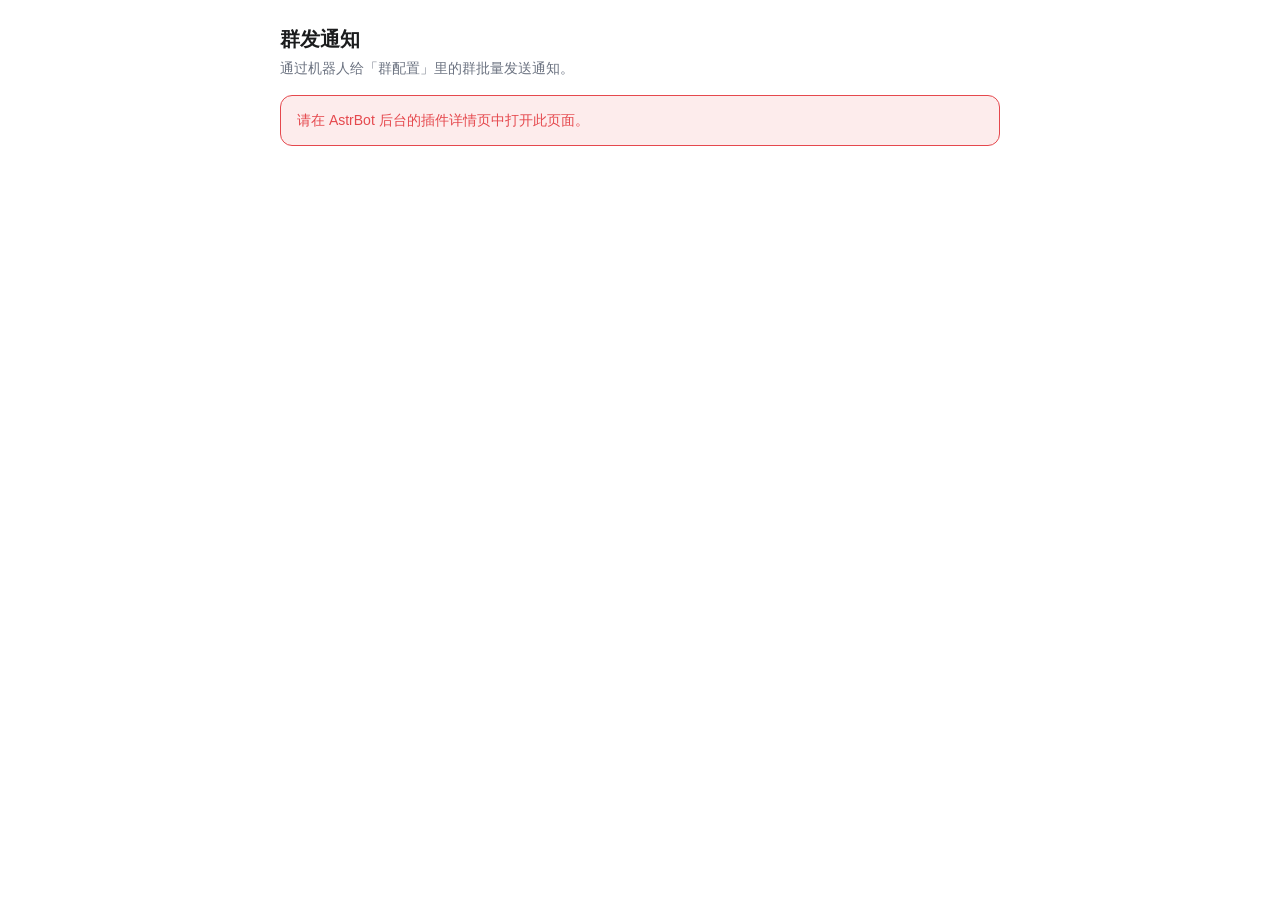
<file: views/broadcast/index.html>
<!doctype html>
<html lang="zh-CN">
  <head>
    <meta charset="utf-8" />
    <meta name="viewport" content="width=device-width, initial-scale=1" />
    <title>群发通知</title>
    <link rel="stylesheet" href="./style.css" />
  </head>
  <body>
    <main class="page">
      <header class="page-header">
        <div class="page-title">
          <h1>群发通知</h1>
          <p class="muted">通过机器人给「群配置」里的群批量发送通知。</p>
        </div>
      </header>

      <section id="status" class="status" hidden>
        <span id="status-text"></span>
        <button id="retry-load" class="btn btn-text" type="button" hidden>重试</button>
      </section>

      <div id="content" hidden>
        <!-- 1. 选择群 -->
        <section class="card">
          <div class="card-header">
            <h2>选择群</h2>
            <div class="card-actions">
              <span id="selected-count" class="muted small"></span>
              <button id="select-all" class="btn btn-text btn-sm" type="button">全选</button>
              <button id="select-none" class="btn btn-text btn-sm" type="button">清空</button>
            </div>
          </div>
          <ul id="target-list" class="target-list" aria-label="可发送的群"></ul>
          <p id="target-empty" class="muted card-empty" hidden>
            「群配置」里还没有群。请先到插件详情页的「群配置」页面添加群。
          </p>
        </section>

        <!-- 2. 通知内容 -->
        <section class="card">
          <div class="card-header"><h2>通知内容</h2></div>
          <div class="card-body">
            <textarea id="text" class="textarea" rows="6" placeholder="输入要发送的通知内容"></textarea>
            <div class="text-meta">
              <span id="text-count" class="muted small"></span>
            </div>

            <div class="image-row">
              <input id="image-input" type="file" accept="image/png,image/jpeg,image/gif" hidden />
              <button id="image-add" class="btn btn-outline" type="button">
                <svg viewBox="0 0 24 24" aria-hidden="true">
                  <path d="M19 5v14H5V5h14m0-2H5a2 2 0 0 0-2 2v14a2 2 0 0 0 2 2h14a2 2 0 0 0 2-2V5a2 2 0 0 0-2-2zm-4.86 8.86-3 3.87L9 13.14 6 17h12l-3.86-5.14z" />
                </svg>
                添加图片
              </button>
              <div id="image-preview" class="image-preview" hidden>
                <img id="image-thumb" alt="" />
                <div class="image-info">
                  <span id="image-name" class="image-name"></span>
                  <span id="image-meta" class="muted small"></span>
                </div>
                <button id="image-remove" class="btn btn-text btn-sm" type="button">移除</button>
              </div>
            </div>
            <p class="muted small">支持 PNG、JPG、GIF，最大 10 MB，每次一张。</p>

            <label class="check-row">
              <input id="at-all" type="checkbox" />
              <span>@全体成员</span>
            </label>
            <ul class="hint-list muted small">
              <li>机器人需要是群管理员；每个群每天只能 @全体成员 1 次，今天已 @过的群会自动改为普通发送。</li>
              <li>同时带图片时会拆成两条：先发「@全体成员 + 文字」，再发图片。</li>
            </ul>
          </div>
        </section>

        <div class="action-bar">
          <span id="running-hint" class="muted small" hidden>有群发任务正在进行，结束后才能再次发送。</span>
          <div class="action-buttons">
            <button id="test-btn" class="btn btn-outline" type="button">测试发送</button>
            <button id="send-btn" class="btn btn-primary" type="button">发送</button>
          </div>
        </div>

        <!-- 发送进度 / 结果 -->
        <section id="job-card" class="card" hidden>
          <div class="card-header">
            <h2 id="job-title">发送进度</h2>
            <div class="card-actions">
              <button id="cancel-btn" class="btn btn-danger btn-sm" type="button" hidden>停止发送</button>
              <button id="retry-btn" class="btn btn-outline btn-sm" type="button" hidden>重试失败的群</button>
            </div>
          </div>
          <div class="card-body">
            <p id="job-meta" class="muted small job-meta"></p>
            <div class="progress" aria-hidden="true"><div id="progress-bar" class="progress-bar"></div></div>
            <ul id="job-targets" class="job-targets"></ul>
          </div>
        </section>

        <!-- 发送记录 -->
        <section class="card">
          <div class="card-header"><h2>发送记录</h2></div>
          <ul id="history-list" class="history-list"></ul>
          <p id="history-empty" class="muted card-empty" hidden>还没有发送记录。</p>
        </section>
      </div>
    </main>

    <!-- 确认发送 -->
    <div id="confirm-dialog" class="dialog-backdrop" hidden>
      <div class="dialog" role="dialog" aria-modal="true" aria-labelledby="confirm-title">
        <div class="dialog-header">
          <h2 id="confirm-title">确认发送</h2>
        </div>
        <ul id="confirm-summary" class="summary-list"></ul>
        <div class="preview">
          <div class="preview-label muted small">消息预览</div>
          <div id="confirm-preview" class="preview-body"></div>
        </div>
        <div class="dialog-actions">
          <button id="confirm-cancel" class="btn btn-text" type="button">取消</button>
          <button id="confirm-ok" class="btn btn-primary" type="button">确认发送</button>
        </div>
      </div>
    </div>

    <!-- 测试发送 -->
    <div id="test-dialog" class="dialog-backdrop" hidden>
      <div class="dialog" role="dialog" aria-modal="true" aria-labelledby="test-title">
        <div class="dialog-header">
          <h2 id="test-title">测试发送</h2>
        </div>
        <p class="muted small">先把这条通知发到一个群，确认机器人有群主动消息权限、内容显示正常。</p>
        <label class="field-stack">
          <span class="field-label">发送到</span>
          <select id="test-target" class="input"></select>
        </label>
        <label class="check-row">
          <input id="test-at-all" type="checkbox" />
          <span>测试时也 @全体成员</span>
        </label>
        <p class="muted small">勾选后会用掉这个群今天唯一的 1 次 @全体成员。</p>
        <div class="dialog-actions">
          <button id="test-cancel" class="btn btn-text" type="button">取消</button>
          <button id="test-ok" class="btn btn-primary" type="button">发送测试</button>
        </div>
      </div>
    </div>

    <div id="toast" class="toast" role="status" hidden></div>
    <script type="module" src="./app.js"></script>
  </body>
</html>
</file>
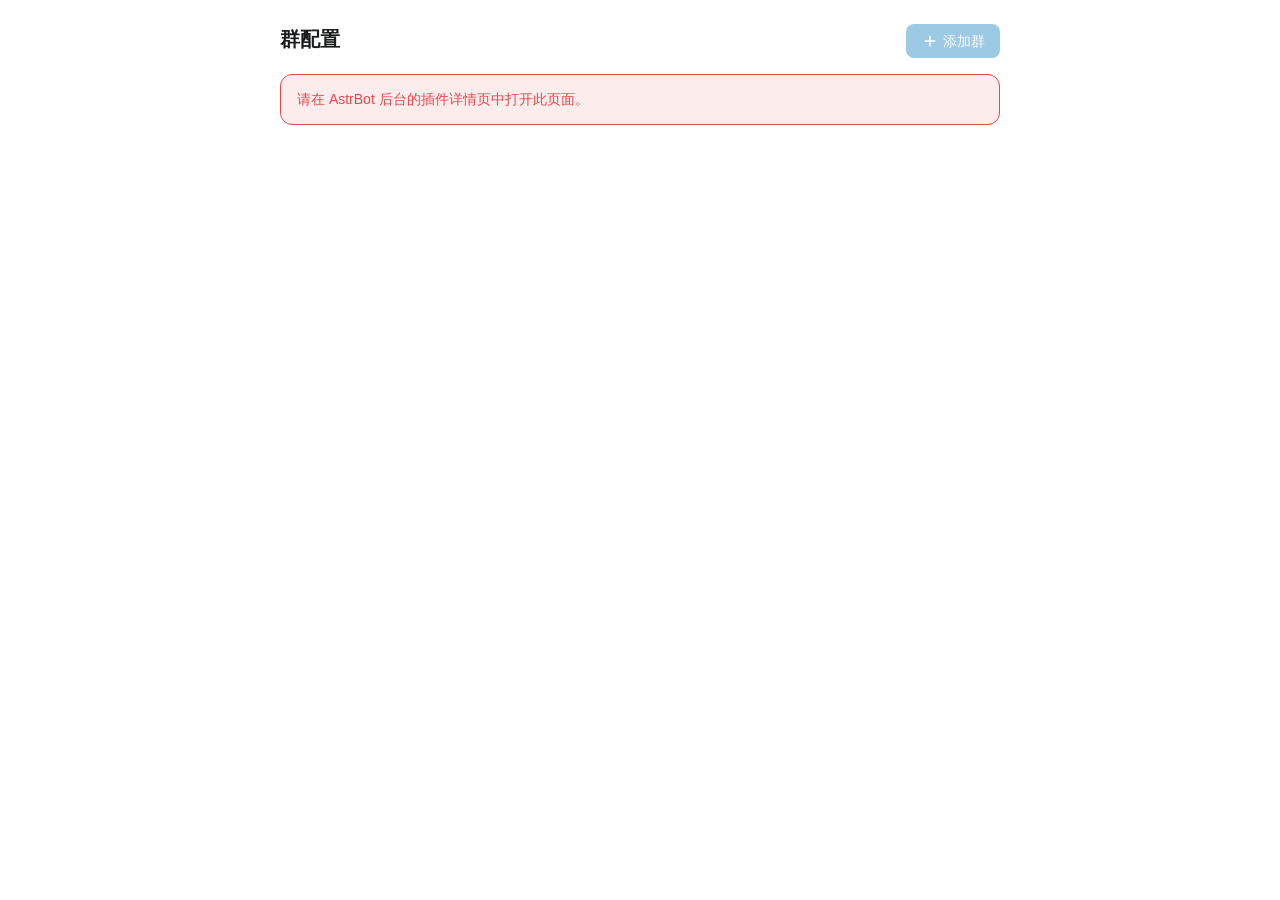
<file: views/groups/index.html>
<!doctype html>
<html lang="zh-CN">
  <head>
    <meta charset="utf-8" />
    <meta name="viewport" content="width=device-width, initial-scale=1" />
    <title>群配置</title>
    <link rel="stylesheet" href="./style.css" />
  </head>
  <body>
    <main class="page">
      <header class="page-header">
        <div class="page-title">
          <h1>群配置</h1>
          <p id="scope-hint" class="muted"></p>
        </div>
        <button id="add-btn" class="btn btn-primary" type="button" disabled>
          <svg viewBox="0 0 24 24" aria-hidden="true"><path d="M11 5h2v14h-2zM5 11h14v2H5z" /></svg>
          添加群
        </button>
      </header>

      <section id="status" class="status" hidden>
        <span id="status-text"></span>
        <button id="retry-btn" class="btn btn-text" type="button" hidden>重试</button>
      </section>

      <ul id="group-list" class="group-list" aria-label="已添加的群" hidden></ul>
      <div id="empty" class="empty" hidden>还没有添加任何群，点击右上角「添加群」开始。</div>
    </main>

    <div id="save-bar" class="save-bar" hidden>
      <span id="save-bar-text">有未保存的修改</span>
      <div class="save-actions">
        <button id="discard-btn" class="btn btn-text" type="button">撤销</button>
        <button id="save-btn" class="btn btn-primary" type="button">保存</button>
      </div>
    </div>

    <div id="dialog" class="dialog-backdrop" hidden>
      <div class="dialog" role="dialog" aria-modal="true" aria-labelledby="dialog-title">
        <div class="dialog-header">
          <h2 id="dialog-title">添加群</h2>
          <button id="dialog-close" class="icon-btn" type="button" aria-label="关闭">
            <svg viewBox="0 0 24 24" aria-hidden="true">
              <path d="M6.4 5 5 6.4 10.6 12 5 17.6 6.4 19l5.6-5.6 5.6 5.6 1.4-1.4-5.6-5.6L19 6.4 17.6 5 12 10.6z" />
            </svg>
          </button>
        </div>
        <input id="search" class="input" type="search" placeholder="搜索群名" autocomplete="off" />
        <ul id="candidate-list" class="candidate-list" aria-label="可添加的群"></ul>
        <p id="candidate-empty" class="muted small candidate-empty" hidden></p>
        <details id="manual" class="manual">
          <summary>手动输入会话 ID</summary>
          <div class="manual-row">
            <input
              id="manual-input"
              class="input"
              type="text"
              placeholder="例如 机器人ID:GroupMessage:群ID"
              autocomplete="off"
            />
            <button id="manual-add" class="btn btn-outline" type="button">添加</button>
          </div>
          <p id="manual-error" class="error small" hidden></p>
        </details>
      </div>
    </div>

    <div id="toast" class="toast" role="status" hidden></div>
    <script type="module" src="./app.js"></script>
  </body>
</html>
</file>
<file: views/broadcast/style.css>
:root {
  --bg: #ffffff;
  --surface: #ffffff;
  --surface-hover: #f5f8fb;
  --text: #1b1c1d;
  --muted: #6b7280;
  --border: #e3e6ea;
  --primary: #3c96ca;
  --primary-hover: #2f86bd;
  --primary-soft: #e8f3fa;
  --on-primary: #ffffff;
  --danger: #e5484d;
  --danger-soft: #fdecec;
  --input-border: #c9ced6;
  --shadow: 0 8px 24px rgba(15, 23, 42, 0.12);
  --backdrop: rgba(15, 23, 42, 0.38);
  color-scheme: light;
}

[data-theme="dark"] {
  --bg: #1a1a1a;
  --surface: #242424;
  --surface-hover: #2c2c2c;
  --text: #e8eaed;
  --muted: #9aa0a6;
  --border: #333333;
  --primary: #5ba4d4;
  --primary-hover: #74b3dc;
  --primary-soft: #1a2e3d;
  --on-primary: #0f1a22;
  --danger: #ff6b6b;
  --danger-soft: #3a2224;
  --input-border: #4a4a4a;
  --shadow: 0 8px 24px rgba(0, 0, 0, 0.45);
  --backdrop: rgba(0, 0, 0, 0.55);
  color-scheme: dark;
}

* {
  box-sizing: border-box;
}

html,
body {
  margin: 0;
  background: var(--bg);
  color: var(--text);
  font-family:
    -apple-system, BlinkMacSystemFont, "Segoe UI", "PingFang SC", "Hiragino Sans GB",
    "Microsoft YaHei", sans-serif;
  font-size: 14px;
  line-height: 1.5;
}

[hidden] {
  display: none !important;
}

.page {
  max-width: 760px;
  margin: 0 auto;
  padding: 24px 20px 96px;
}

.page-header {
  display: flex;
  align-items: flex-start;
  justify-content: space-between;
  gap: 16px;
  margin-bottom: 16px;
}

.page-title {
  flex: 1;
  min-width: 0;
}

.page-header .btn {
  flex: none;
}

.page-title h1 {
  margin: 0 0 4px;
  font-size: 20px;
  font-weight: 600;
}

.muted {
  color: var(--muted);
  margin: 0;
}

.small {
  font-size: 12px;
}

.error {
  color: var(--danger);
  margin: 6px 0 0;
}

/* ---------- buttons ---------- */

.btn {
  display: inline-flex;
  align-items: center;
  justify-content: center;
  gap: 4px;
  height: 34px;
  padding: 0 14px;
  border: 1px solid transparent;
  border-radius: 8px;
  background: transparent;
  color: var(--text);
  font: inherit;
  font-weight: 500;
  cursor: pointer;
  white-space: nowrap;
  transition:
    background-color 0.15s,
    border-color 0.15s,
    color 0.15s;
}

.btn svg {
  width: 18px;
  height: 18px;
  fill: currentColor;
}

.btn:disabled {
  opacity: 0.5;
  cursor: not-allowed;
}

.btn-primary {
  background: var(--primary);
  color: var(--on-primary);
}

.btn-primary:not(:disabled):hover {
  background: var(--primary-hover);
}

.btn-outline {
  border-color: var(--input-border);
}

.btn-outline:not(:disabled):hover,
.btn-text:not(:disabled):hover {
  background: var(--surface-hover);
}

.btn-danger {
  color: var(--danger);
}

.btn-danger:not(:disabled):hover {
  background: var(--danger-soft);
}

.btn-danger.confirm {
  background: var(--danger);
  color: #fff;
}

.icon-btn {
  display: inline-flex;
  align-items: center;
  justify-content: center;
  width: 32px;
  height: 32px;
  border: 0;
  border-radius: 8px;
  background: transparent;
  color: var(--muted);
  cursor: pointer;
}

.icon-btn:hover {
  background: var(--surface-hover);
  color: var(--text);
}

.icon-btn svg {
  width: 20px;
  height: 20px;
  fill: currentColor;
}

/* ---------- inputs ---------- */

.input {
  width: 100%;
  height: 36px;
  padding: 0 10px;
  border: 1px solid var(--input-border);
  border-radius: 8px;
  background: var(--surface);
  color: var(--text);
  font: inherit;
  outline: none;
}

.input:focus {
  border-color: var(--primary);
  box-shadow: 0 0 0 3px var(--primary-soft);
}

.input.invalid {
  border-color: var(--danger);
  box-shadow: 0 0 0 3px var(--danger-soft);
}

.input-sm {
  width: 120px;
}

.switch {
  position: relative;
  display: inline-block;
  width: 40px;
  height: 22px;
  flex: none;
}

.switch input {
  position: absolute;
  opacity: 0;
  width: 100%;
  height: 100%;
  margin: 0;
  cursor: pointer;
}

.switch span {
  position: absolute;
  inset: 0;
  border-radius: 999px;
  background: var(--input-border);
  transition: background-color 0.15s;
  pointer-events: none;
}

.switch span::after {
  content: "";
  position: absolute;
  top: 3px;
  left: 3px;
  width: 16px;
  height: 16px;
  border-radius: 50%;
  background: #fff;
  transition: transform 0.15s;
}

.switch input:checked + span {
  background: var(--primary);
}

.switch input:checked + span::after {
  transform: translateX(18px);
}

.switch input:focus-visible + span {
  box-shadow: 0 0 0 3px var(--primary-soft);
}

/* ---------- group list ---------- */

.status {
  display: flex;
  align-items: center;
  gap: 8px;
  padding: 14px 16px;
  border: 1px solid var(--border);
  border-radius: 12px;
  color: var(--muted);
}

.status.is-error {
  color: var(--danger);
  border-color: var(--danger);
  background: var(--danger-soft);
}

.group-list {
  list-style: none;
  margin: 0;
  padding: 0;
  border: 1px solid var(--border);
  border-radius: 12px;
  background: var(--surface);
  overflow: hidden;
}

.group + .group {
  border-top: 1px solid var(--border);
}

.group-head {
  display: flex;
  align-items: center;
  gap: 10px;
  width: 100%;
  min-height: 52px;
  padding: 0 16px;
  border: 0;
  background: transparent;
  color: var(--text);
  font: inherit;
  text-align: left;
  cursor: pointer;
}

.group-head:hover {
  background: var(--surface-hover);
}

.group-head:focus-visible {
  outline: 2px solid var(--primary);
  outline-offset: -2px;
}

.chevron {
  width: 20px;
  height: 20px;
  flex: none;
  fill: var(--muted);
  transition: transform 0.15s;
}

.group.is-open .chevron {
  transform: rotate(90deg);
}

.group-name {
  flex: 1;
  min-width: 0;
  overflow: hidden;
  text-overflow: ellipsis;
  white-space: nowrap;
  font-size: 15px;
  font-weight: 500;
}

.group.is-disabled .group-name {
  color: var(--muted);
}

.group-body {
  padding: 4px 16px 16px 46px;
}

.field {
  display: grid;
  grid-template-columns: 112px minmax(0, 1fr);
  align-items: center;
  gap: 12px;
  min-height: 44px;
}

.field-label {
  color: var(--muted);
}

.field-control {
  display: flex;
  align-items: center;
  gap: 10px;
  min-width: 0;
}

.session-id {
  flex: 1 1 auto;
  min-width: 0;
  overflow-wrap: anywhere;
  word-break: break-all;
  font-family: ui-monospace, SFMono-Regular, Menlo, Consolas, monospace;
  font-size: 12px;
  color: var(--muted);
  user-select: all;
}

.row-actions {
  display: flex;
  justify-content: flex-end;
  margin-top: 8px;
}

.empty {
  padding: 40px 16px;
  border: 1px dashed var(--border);
  border-radius: 12px;
  color: var(--muted);
  text-align: center;
}

/* ---------- save bar ---------- */

.save-bar {
  position: fixed;
  left: 50%;
  bottom: 20px;
  transform: translateX(-50%);
  display: flex;
  align-items: center;
  gap: 16px;
  width: min(720px, calc(100% - 32px));
  padding: 10px 12px 10px 18px;
  border: 1px solid var(--border);
  border-radius: 12px;
  background: var(--surface);
  box-shadow: var(--shadow);
}

#save-bar-text {
  flex: 1;
}

.save-bar.has-error #save-bar-text {
  color: var(--danger);
}

.save-actions {
  display: flex;
  gap: 8px;
}

/* ---------- dialog ---------- */

.dialog-backdrop {
  position: fixed;
  inset: 0;
  display: flex;
  align-items: flex-start;
  justify-content: center;
  padding: 48px 16px;
  background: var(--backdrop);
}

.dialog {
  display: flex;
  flex-direction: column;
  gap: 12px;
  width: min(560px, 100%);
  max-height: calc(100vh - 96px);
  padding: 16px 18px 18px;
  border-radius: 14px;
  background: var(--surface);
  box-shadow: var(--shadow);
}

.dialog-header {
  display: flex;
  align-items: center;
  justify-content: space-between;
}

.dialog-header h2 {
  margin: 0;
  font-size: 17px;
  font-weight: 600;
}

.candidate-list {
  list-style: none;
  margin: 0;
  padding: 0;
  overflow-y: auto;
  min-height: 0;
  border: 1px solid var(--border);
  border-radius: 10px;
}

.candidate-list:empty {
  display: none;
}

.candidate + .candidate {
  border-top: 1px solid var(--border);
}

.candidate button {
  display: flex;
  align-items: center;
  gap: 12px;
  width: 100%;
  min-height: 48px;
  padding: 6px 14px;
  border: 0;
  background: transparent;
  color: var(--text);
  font: inherit;
  text-align: left;
  cursor: pointer;
}

.candidate button:not(:disabled):hover {
  background: var(--surface-hover);
}

.candidate button:disabled {
  cursor: default;
}

.candidate-main {
  flex: 1;
  min-width: 0;
}

.candidate-name {
  display: block;
  overflow: hidden;
  text-overflow: ellipsis;
  white-space: nowrap;
  font-weight: 500;
}

.candidate button:disabled .candidate-name {
  color: var(--muted);
}

.candidate-id {
  display: block;
  overflow: hidden;
  text-overflow: ellipsis;
  white-space: nowrap;
  font-family: ui-monospace, SFMono-Regular, Menlo, Consolas, monospace;
  font-size: 12px;
  color: var(--muted);
}

.candidate-tag {
  flex: none;
  font-size: 12px;
  color: var(--muted);
}

.candidate-add {
  flex: none;
  font-size: 13px;
  color: var(--primary);
  font-weight: 500;
}

.candidate-empty {
  padding: 4px 2px;
}

.manual summary {
  color: var(--muted);
  cursor: pointer;
  user-select: none;
}

.manual-row {
  display: flex;
  gap: 8px;
  margin-top: 10px;
}

/* ---------- toast ---------- */

.toast {
  position: fixed;
  left: 50%;
  top: 20px;
  transform: translateX(-50%);
  padding: 8px 16px;
  border-radius: 8px;
  background: var(--text);
  color: var(--bg);
  box-shadow: var(--shadow);
}

.toast.is-error {
  background: var(--danger);
  color: #fff;
}

@media (max-width: 520px) {
  .page {
    padding: 16px 12px 96px;
  }

  .field {
    grid-template-columns: minmax(0, 1fr);
    gap: 4px;
    padding: 6px 0;
  }

  .group-body {
    padding-left: 16px;
  }
}

/* ===================== 群发通知 ===================== */

.btn-sm {
  height: 30px;
  padding: 0 10px;
  font-size: 13px;
}

.card {
  margin-bottom: 16px;
  border: 1px solid var(--border);
  border-radius: 12px;
  background: var(--surface);
  overflow: hidden;
}

.card-header {
  display: flex;
  align-items: center;
  justify-content: space-between;
  gap: 12px;
  flex-wrap: wrap;
  padding: 12px 16px;
  border-bottom: 1px solid var(--border);
}

.card-header h2 {
  margin: 0;
  font-size: 15px;
  font-weight: 600;
}

.card-actions {
  display: flex;
  align-items: center;
  gap: 6px;
}

.card-body {
  padding: 14px 16px 16px;
}

.card-empty {
  padding: 18px 16px;
}

/* 群列表 */
.target-list,
.job-targets,
.history-list,
.summary-list,
.hint-list {
  list-style: none;
  margin: 0;
  padding: 0;
}

.target-list {
  max-height: 320px;
  overflow-y: auto;
}

.target + .target {
  border-top: 1px solid var(--border);
}

.target label {
  display: flex;
  align-items: center;
  gap: 12px;
  min-height: 46px;
  padding: 6px 16px;
  cursor: pointer;
}

.target label:hover {
  background: var(--surface-hover);
}

.target.is-unsendable label {
  cursor: not-allowed;
  opacity: 0.6;
}

.target input,
.check-row input {
  width: 16px;
  height: 16px;
  margin: 0;
  flex: none;
  accent-color: var(--primary);
}

.target-name {
  flex: 1;
  min-width: 0;
  overflow: hidden;
  text-overflow: ellipsis;
  white-space: nowrap;
  font-weight: 500;
}

.tag {
  flex: none;
  padding: 1px 8px;
  border-radius: 999px;
  background: var(--surface-hover);
  color: var(--muted);
  font-size: 12px;
}

.tag-warn {
  background: #fff4e5;
  color: #b25e09;
}

[data-theme="dark"] .tag-warn {
  background: #3a2c17;
  color: #f0b360;
}

/* 内容 */
.textarea {
  width: 100%;
  min-height: 120px;
  padding: 10px 12px;
  border: 1px solid var(--input-border);
  border-radius: 8px;
  background: var(--surface);
  color: var(--text);
  font: inherit;
  line-height: 1.6;
  resize: vertical;
  outline: none;
}

.textarea:focus {
  border-color: var(--primary);
  box-shadow: 0 0 0 3px var(--primary-soft);
}

.textarea.invalid {
  border-color: var(--danger);
}

.text-meta {
  display: flex;
  justify-content: flex-end;
  margin: 4px 0 12px;
}

.image-row {
  display: flex;
  align-items: center;
  gap: 12px;
  flex-wrap: wrap;
}

.image-preview {
  display: flex;
  align-items: center;
  gap: 10px;
  min-width: 0;
  max-width: 100%;
  padding: 6px 8px 6px 6px;
  border: 1px solid var(--border);
  border-radius: 10px;
}

.image-preview img {
  width: 56px;
  height: 56px;
  flex: none;
  object-fit: cover;
  border-radius: 6px;
  background: var(--surface-hover);
}

.image-info {
  display: flex;
  flex-direction: column;
  min-width: 0;
}

.image-name {
  overflow: hidden;
  text-overflow: ellipsis;
  white-space: nowrap;
  max-width: 260px;
}

.check-row {
  display: inline-flex;
  align-items: center;
  gap: 8px;
  margin-top: 14px;
  font-weight: 500;
  cursor: pointer;
}

.hint-list {
  margin-top: 6px;
  padding-left: 24px;
}

.hint-list li {
  list-style: disc;
  margin: 2px 0;
}

/* 发送按钮栏 */
.action-bar {
  display: flex;
  align-items: center;
  justify-content: flex-end;
  gap: 12px;
  flex-wrap: wrap;
  margin: 4px 0 20px;
}

#running-hint {
  flex: 1;
}

.action-buttons {
  display: flex;
  gap: 8px;
}

/* 进度 */
.job-meta {
  margin: 0 0 10px;
}

.progress {
  height: 6px;
  margin-bottom: 12px;
  border-radius: 999px;
  background: var(--surface-hover);
  overflow: hidden;
}

.progress-bar {
  width: 0;
  height: 100%;
  background: var(--primary);
  transition: width 0.3s;
}

.job-target {
  display: flex;
  align-items: flex-start;
  gap: 10px;
  padding: 8px 0;
}

.job-target + .job-target {
  border-top: 1px solid var(--border);
}

.state-icon {
  width: 20px;
  height: 20px;
  flex: none;
  margin-top: 1px;
  border-radius: 50%;
  display: inline-flex;
  align-items: center;
  justify-content: center;
  font-size: 12px;
  font-weight: 700;
  color: #fff;
  background: var(--input-border);
}

.state-ok .state-icon {
  background: #1f9d55;
}

.state-failed .state-icon,
.state-partial .state-icon {
  background: var(--danger);
}

.state-sending .state-icon {
  background: var(--primary);
}

.job-target-main {
  flex: 1;
  min-width: 0;
}

.job-target-name {
  font-weight: 500;
  overflow-wrap: anywhere;
}

.job-target-detail {
  color: var(--muted);
  font-size: 13px;
  overflow-wrap: anywhere;
}

.state-failed .job-target-detail,
.state-partial .job-target-detail {
  color: var(--danger);
}

/* 记录 */
.history-item {
  display: flex;
  align-items: center;
  gap: 12px;
  padding: 10px 16px;
}

.history-item + .history-item {
  border-top: 1px solid var(--border);
}

.history-main {
  flex: 1;
  min-width: 0;
}

.history-title {
  display: block;
  font-size: 13px;
}

.history-text {
  display: block;
  overflow: hidden;
  text-overflow: ellipsis;
  white-space: nowrap;
  color: var(--muted);
  font-size: 13px;
}

.history-actions {
  display: flex;
  gap: 4px;
  flex: none;
}

.text-ok {
  color: #1f9d55;
}

.text-danger {
  color: var(--danger);
}

/* 弹窗 */
.summary-list li {
  display: flex;
  justify-content: space-between;
  gap: 12px;
  padding: 6px 0;
  border-bottom: 1px dashed var(--border);
}

.summary-list li span:first-child {
  flex: none;
  white-space: nowrap;
}

.summary-list li span:last-child {
  font-weight: 500;
  text-align: right;
}

.preview {
  border: 1px solid var(--border);
  border-radius: 10px;
  overflow: hidden;
}

.preview-label {
  padding: 6px 10px;
  border-bottom: 1px solid var(--border);
  background: var(--surface-hover);
}

.preview-body {
  max-height: 220px;
  overflow-y: auto;
  padding: 10px 12px;
  white-space: pre-wrap;
  overflow-wrap: anywhere;
}

.preview-body .at-all {
  color: var(--primary);
  font-weight: 600;
}

.preview-body img {
  display: block;
  max-width: 180px;
  max-height: 140px;
  margin-top: 8px;
  border-radius: 6px;
}

.preview-split {
  margin: 10px -12px 8px;
  border-top: 1px dashed var(--border);
}

.dialog-actions {
  display: flex;
  justify-content: flex-end;
  gap: 8px;
}

.field-stack {
  display: flex;
  flex-direction: column;
  gap: 6px;
}

select.input {
  appearance: auto;
}
</file>
<file: views/groups/style.css>
:root {
  --bg: #ffffff;
  --surface: #ffffff;
  --surface-hover: #f5f8fb;
  --text: #1b1c1d;
  --muted: #6b7280;
  --border: #e3e6ea;
  --primary: #3c96ca;
  --primary-hover: #2f86bd;
  --primary-soft: #e8f3fa;
  --on-primary: #ffffff;
  --danger: #e5484d;
  --danger-soft: #fdecec;
  --input-border: #c9ced6;
  --shadow: 0 8px 24px rgba(15, 23, 42, 0.12);
  --backdrop: rgba(15, 23, 42, 0.38);
  color-scheme: light;
}

[data-theme="dark"] {
  --bg: #1a1a1a;
  --surface: #242424;
  --surface-hover: #2c2c2c;
  --text: #e8eaed;
  --muted: #9aa0a6;
  --border: #333333;
  --primary: #5ba4d4;
  --primary-hover: #74b3dc;
  --primary-soft: #1a2e3d;
  --on-primary: #0f1a22;
  --danger: #ff6b6b;
  --danger-soft: #3a2224;
  --input-border: #4a4a4a;
  --shadow: 0 8px 24px rgba(0, 0, 0, 0.45);
  --backdrop: rgba(0, 0, 0, 0.55);
  color-scheme: dark;
}

* {
  box-sizing: border-box;
}

html,
body {
  margin: 0;
  background: var(--bg);
  color: var(--text);
  font-family:
    -apple-system, BlinkMacSystemFont, "Segoe UI", "PingFang SC", "Hiragino Sans GB",
    "Microsoft YaHei", sans-serif;
  font-size: 14px;
  line-height: 1.5;
}

[hidden] {
  display: none !important;
}

.page {
  max-width: 760px;
  margin: 0 auto;
  padding: 24px 20px 96px;
}

.page-header {
  display: flex;
  align-items: flex-start;
  justify-content: space-between;
  gap: 16px;
  margin-bottom: 16px;
}

.page-title {
  flex: 1;
  min-width: 0;
}

.page-header .btn {
  flex: none;
}

.page-title h1 {
  margin: 0 0 4px;
  font-size: 20px;
  font-weight: 600;
}

.muted {
  color: var(--muted);
  margin: 0;
}

.small {
  font-size: 12px;
}

.error {
  color: var(--danger);
  margin: 6px 0 0;
}

/* ---------- buttons ---------- */

.btn {
  display: inline-flex;
  align-items: center;
  justify-content: center;
  gap: 4px;
  height: 34px;
  padding: 0 14px;
  border: 1px solid transparent;
  border-radius: 8px;
  background: transparent;
  color: var(--text);
  font: inherit;
  font-weight: 500;
  cursor: pointer;
  white-space: nowrap;
  transition:
    background-color 0.15s,
    border-color 0.15s,
    color 0.15s;
}

.btn svg {
  width: 18px;
  height: 18px;
  fill: currentColor;
}

.btn:disabled {
  opacity: 0.5;
  cursor: not-allowed;
}

.btn-primary {
  background: var(--primary);
  color: var(--on-primary);
}

.btn-primary:not(:disabled):hover {
  background: var(--primary-hover);
}

.btn-outline {
  border-color: var(--input-border);
}

.btn-outline:not(:disabled):hover,
.btn-text:not(:disabled):hover {
  background: var(--surface-hover);
}

.btn-danger {
  color: var(--danger);
}

.btn-danger:not(:disabled):hover {
  background: var(--danger-soft);
}

.btn-danger.confirm {
  background: var(--danger);
  color: #fff;
}

.icon-btn {
  display: inline-flex;
  align-items: center;
  justify-content: center;
  width: 32px;
  height: 32px;
  border: 0;
  border-radius: 8px;
  background: transparent;
  color: var(--muted);
  cursor: pointer;
}

.icon-btn:hover {
  background: var(--surface-hover);
  color: var(--text);
}

.icon-btn svg {
  width: 20px;
  height: 20px;
  fill: currentColor;
}

/* ---------- inputs ---------- */

.input {
  width: 100%;
  height: 36px;
  padding: 0 10px;
  border: 1px solid var(--input-border);
  border-radius: 8px;
  background: var(--surface);
  color: var(--text);
  font: inherit;
  outline: none;
}

.input:focus {
  border-color: var(--primary);
  box-shadow: 0 0 0 3px var(--primary-soft);
}

.input.invalid {
  border-color: var(--danger);
  box-shadow: 0 0 0 3px var(--danger-soft);
}

.input-sm {
  width: 120px;
}

.switch {
  position: relative;
  display: inline-block;
  width: 40px;
  height: 22px;
  flex: none;
}

.switch input {
  position: absolute;
  opacity: 0;
  width: 100%;
  height: 100%;
  margin: 0;
  cursor: pointer;
}

.switch span {
  position: absolute;
  inset: 0;
  border-radius: 999px;
  background: var(--input-border);
  transition: background-color 0.15s;
  pointer-events: none;
}

.switch span::after {
  content: "";
  position: absolute;
  top: 3px;
  left: 3px;
  width: 16px;
  height: 16px;
  border-radius: 50%;
  background: #fff;
  transition: transform 0.15s;
}

.switch input:checked + span {
  background: var(--primary);
}

.switch input:checked + span::after {
  transform: translateX(18px);
}

.switch input:focus-visible + span {
  box-shadow: 0 0 0 3px var(--primary-soft);
}

/* ---------- group list ---------- */

.status {
  display: flex;
  align-items: center;
  gap: 8px;
  padding: 14px 16px;
  border: 1px solid var(--border);
  border-radius: 12px;
  color: var(--muted);
}

.status.is-error {
  color: var(--danger);
  border-color: var(--danger);
  background: var(--danger-soft);
}

.group-list {
  list-style: none;
  margin: 0;
  padding: 0;
  border: 1px solid var(--border);
  border-radius: 12px;
  background: var(--surface);
  overflow: hidden;
}

.group + .group {
  border-top: 1px solid var(--border);
}

.group-head {
  display: flex;
  align-items: center;
  gap: 10px;
  width: 100%;
  min-height: 52px;
  padding: 0 16px;
  border: 0;
  background: transparent;
  color: var(--text);
  font: inherit;
  text-align: left;
  cursor: pointer;
}

.group-head:hover {
  background: var(--surface-hover);
}

.group-head:focus-visible {
  outline: 2px solid var(--primary);
  outline-offset: -2px;
}

.chevron {
  width: 20px;
  height: 20px;
  flex: none;
  fill: var(--muted);
  transition: transform 0.15s;
}

.group.is-open .chevron {
  transform: rotate(90deg);
}

.group-name {
  flex: 1;
  min-width: 0;
  overflow: hidden;
  text-overflow: ellipsis;
  white-space: nowrap;
  font-size: 15px;
  font-weight: 500;
}

.group.is-disabled .group-name {
  color: var(--muted);
}

.group-body {
  padding: 4px 16px 16px 46px;
}

.field {
  display: grid;
  grid-template-columns: 112px minmax(0, 1fr);
  align-items: center;
  gap: 12px;
  min-height: 44px;
}

.field-label {
  color: var(--muted);
}

.field-control {
  display: flex;
  align-items: center;
  gap: 10px;
  min-width: 0;
}

.session-id {
  flex: 1 1 auto;
  min-width: 0;
  overflow-wrap: anywhere;
  word-break: break-all;
  font-family: ui-monospace, SFMono-Regular, Menlo, Consolas, monospace;
  font-size: 12px;
  color: var(--muted);
  user-select: all;
}

.row-actions {
  display: flex;
  justify-content: flex-end;
  margin-top: 8px;
}

.empty {
  padding: 40px 16px;
  border: 1px dashed var(--border);
  border-radius: 12px;
  color: var(--muted);
  text-align: center;
}

/* ---------- save bar ---------- */

.save-bar {
  position: fixed;
  left: 50%;
  bottom: 20px;
  transform: translateX(-50%);
  display: flex;
  align-items: center;
  gap: 16px;
  width: min(720px, calc(100% - 32px));
  padding: 10px 12px 10px 18px;
  border: 1px solid var(--border);
  border-radius: 12px;
  background: var(--surface);
  box-shadow: var(--shadow);
}

#save-bar-text {
  flex: 1;
}

.save-bar.has-error #save-bar-text {
  color: var(--danger);
}

.save-actions {
  display: flex;
  gap: 8px;
}

/* ---------- dialog ---------- */

.dialog-backdrop {
  position: fixed;
  inset: 0;
  display: flex;
  align-items: flex-start;
  justify-content: center;
  padding: 48px 16px;
  background: var(--backdrop);
}

.dialog {
  display: flex;
  flex-direction: column;
  gap: 12px;
  width: min(560px, 100%);
  max-height: calc(100vh - 96px);
  padding: 16px 18px 18px;
  border-radius: 14px;
  background: var(--surface);
  box-shadow: var(--shadow);
}

.dialog-header {
  display: flex;
  align-items: center;
  justify-content: space-between;
}

.dialog-header h2 {
  margin: 0;
  font-size: 17px;
  font-weight: 600;
}

.candidate-list {
  list-style: none;
  margin: 0;
  padding: 0;
  overflow-y: auto;
  min-height: 0;
  border: 1px solid var(--border);
  border-radius: 10px;
}

.candidate-list:empty {
  display: none;
}

.candidate + .candidate {
  border-top: 1px solid var(--border);
}

.candidate button {
  display: flex;
  align-items: center;
  gap: 12px;
  width: 100%;
  min-height: 48px;
  padding: 6px 14px;
  border: 0;
  background: transparent;
  color: var(--text);
  font: inherit;
  text-align: left;
  cursor: pointer;
}

.candidate button:not(:disabled):hover {
  background: var(--surface-hover);
}

.candidate button:disabled {
  cursor: default;
}

.candidate-main {
  flex: 1;
  min-width: 0;
}

.candidate-name {
  display: block;
  overflow: hidden;
  text-overflow: ellipsis;
  white-space: nowrap;
  font-weight: 500;
}

.candidate button:disabled .candidate-name {
  color: var(--muted);
}

.candidate-id {
  display: block;
  overflow: hidden;
  text-overflow: ellipsis;
  white-space: nowrap;
  font-family: ui-monospace, SFMono-Regular, Menlo, Consolas, monospace;
  font-size: 12px;
  color: var(--muted);
}

.candidate-tag {
  flex: none;
  font-size: 12px;
  color: var(--muted);
}

.candidate-add {
  flex: none;
  font-size: 13px;
  color: var(--primary);
  font-weight: 500;
}

.candidate-empty {
  padding: 4px 2px;
}

.manual summary {
  color: var(--muted);
  cursor: pointer;
  user-select: none;
}

.manual-row {
  display: flex;
  gap: 8px;
  margin-top: 10px;
}

/* ---------- toast ---------- */

.toast {
  position: fixed;
  left: 50%;
  top: 20px;
  transform: translateX(-50%);
  padding: 8px 16px;
  border-radius: 8px;
  background: var(--text);
  color: var(--bg);
  box-shadow: var(--shadow);
}

.toast.is-error {
  background: var(--danger);
  color: #fff;
}

@media (max-width: 520px) {
  .page {
    padding: 16px 12px 96px;
  }

  .field {
    grid-template-columns: minmax(0, 1fr);
    gap: 4px;
    padding: 6px 0;
  }

  .group-body {
    padding-left: 16px;
  }
}
</file>
